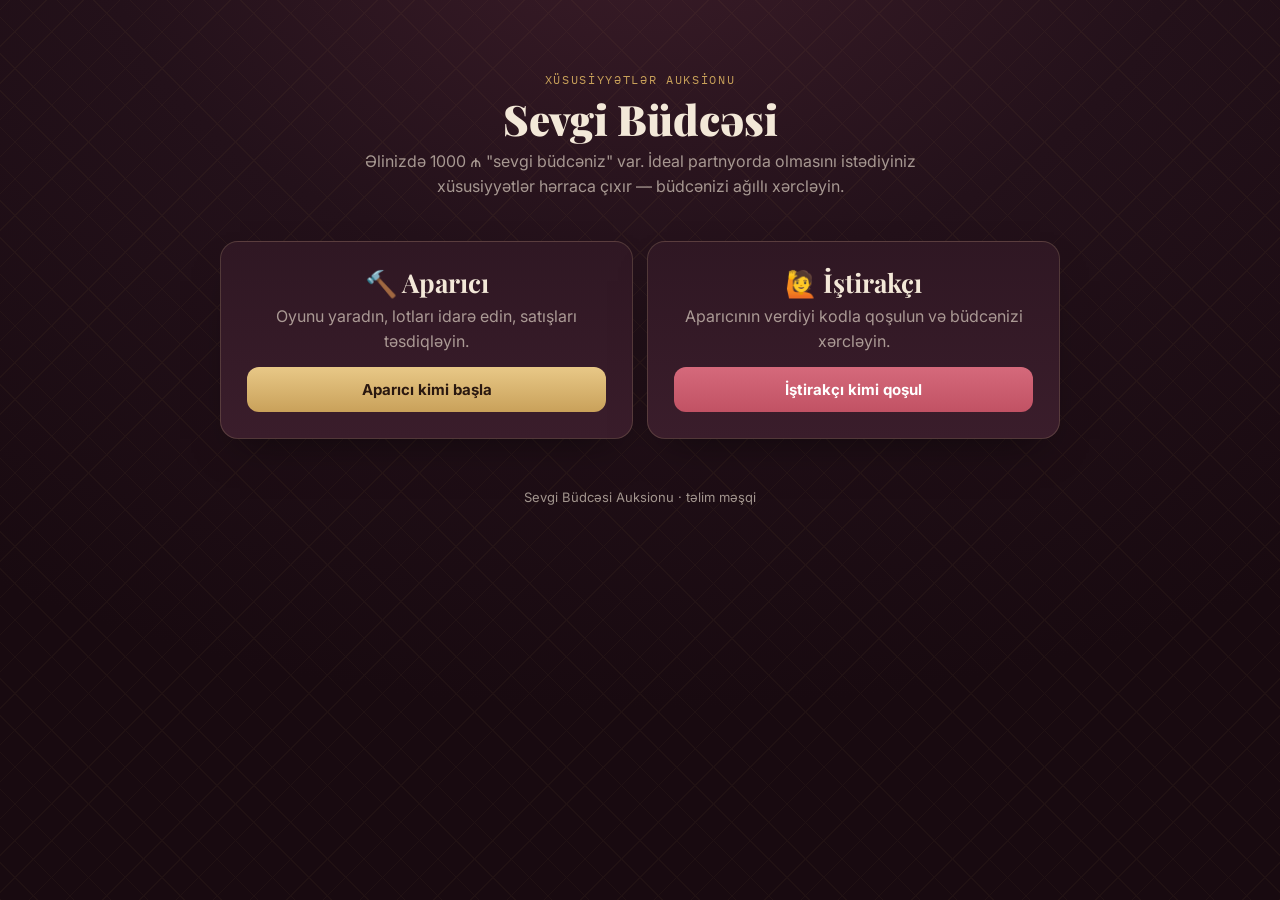
<file: index.html>
<!DOCTYPE html>
<html lang="az">
<head>
<meta charset="UTF-8" />
<meta name="viewport" content="width=device-width, initial-scale=1.0" />
<title>Sevgi Büdcəsi Auksionu</title>
<link rel="stylesheet" href="style.css" />
</head>
<body>
  <div class="wrap">
    <div class="hero">
      <span class="eyebrow">Xüsusiyyətlər Auksionu</span>
      <h1>Sevgi Büdcəsi</h1>
      <p>Əlinizdə 1000 ₼ "sevgi büdcəniz" var. İdeal partnyorda olmasını istədiyiniz<br class="hide-mobile"/> xüsusiyyətlər hərraca çıxır — büdcənizi ağıllı xərcləyin.</p>
    </div>

    <div class="row">
      <div class="col card center">
        <h2>🔨 Aparıcı</h2>
        <p>Oyunu yaradın, lotları idarə edin, satışları təsdiqləyin.</p>
        <a href="host.html"><button class="btn btn-gold" style="width:100%">Aparıcı kimi başla</button></a>
      </div>
      <div class="col card center">
        <h2>🙋 İştirakçı</h2>
        <p>Aparıcının verdiyi kodla qoşulun və büdcənizi xərcləyin.</p>
        <a href="play.html"><button class="btn btn-rose" style="width:100%">İştirakçı kimi qoşul</button></a>
      </div>
    </div>

    <div class="footer-note muted">Sevgi Büdcəsi Auksionu &middot; təlim məşqi</div>
  </div>
</body>
</html>
</file>
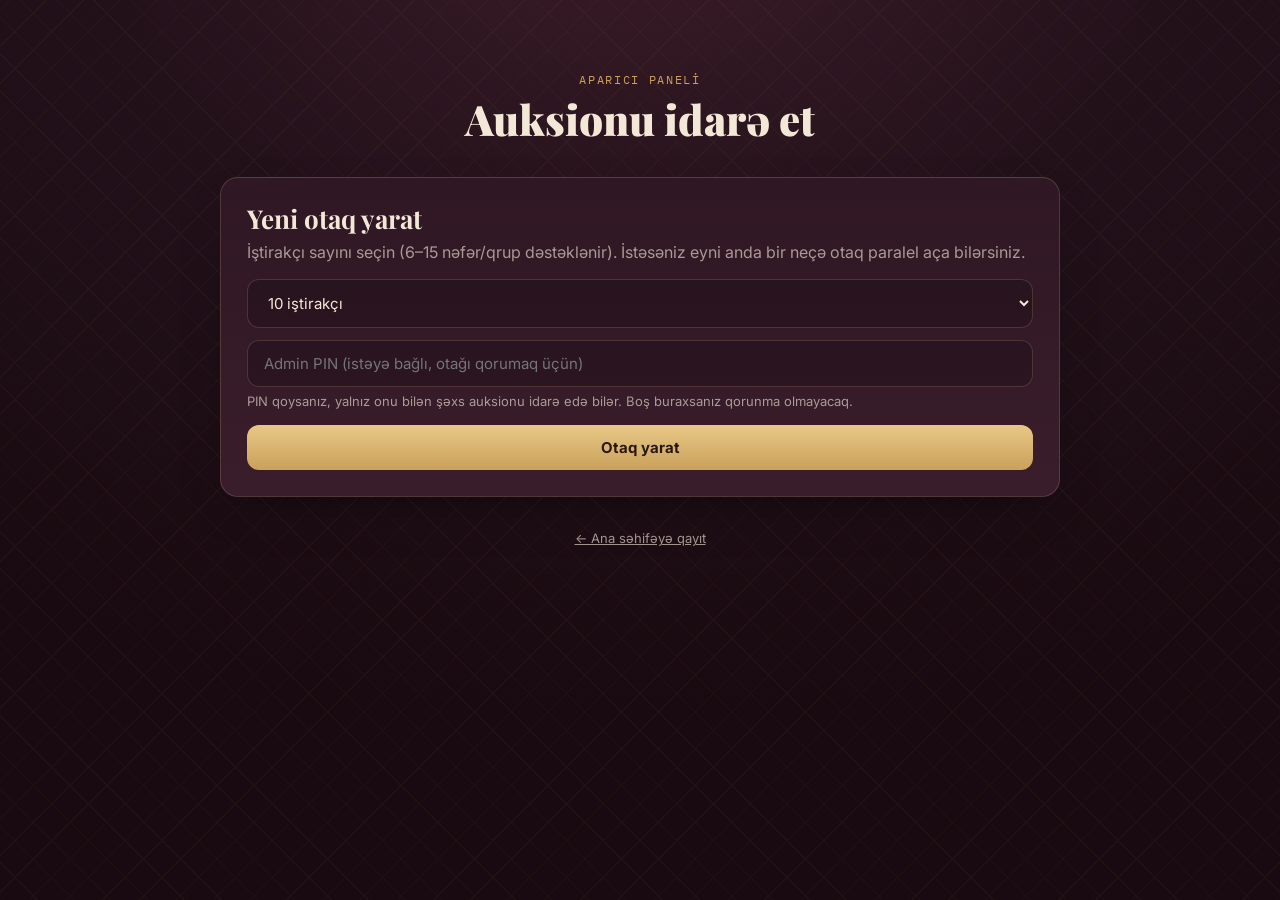
<file: host.html>
<!DOCTYPE html>
<html lang="az">
<head>
<meta charset="UTF-8" />
<meta name="viewport" content="width=device-width, initial-scale=1.0" />
<title>Aparıcı Paneli — Sevgi Büdcəsi Auksionu</title>
<link rel="stylesheet" href="style.css" />
</head>
<body>
  <div class="wrap">
    <div class="hero">
      <span class="eyebrow">Aparıcı Paneli</span>
      <h1>Auksionu idarə et</h1>
    </div>

    <div id="app"></div>

    <div class="footer-note"><a href="index.html" class="muted">← Ana səhifəyə qayıt</a></div>
  </div>

  <script src="api.js"></script>
  <script src="sound.js"></script>
  <script src="analysis.js"></script>
  <script src="host.js"></script>
</body>
</html>
</file>
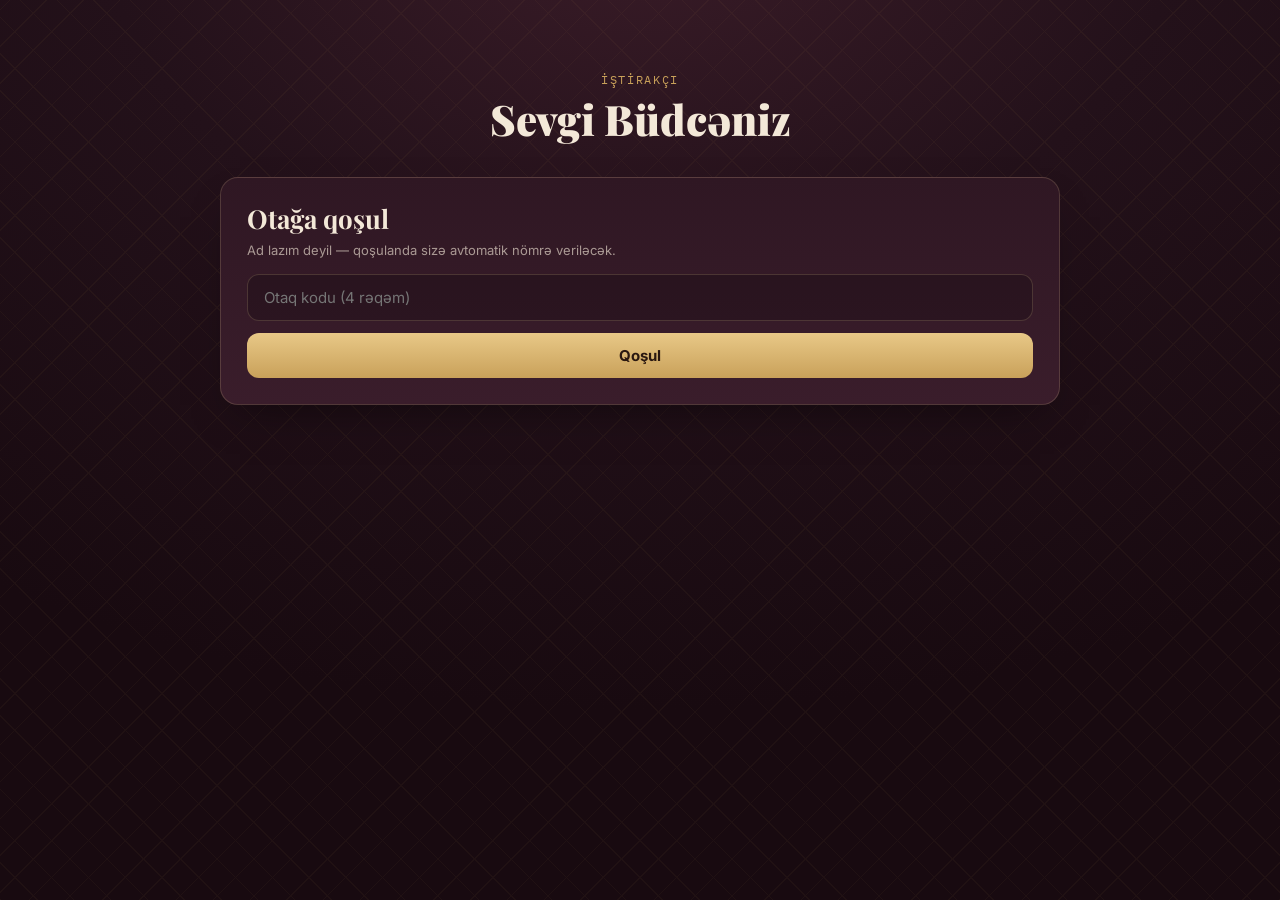
<file: play.html>
<!DOCTYPE html>
<html lang="az">
<head>
<meta charset="UTF-8" />
<meta name="viewport" content="width=device-width, initial-scale=1.0" />
<title>İştirakçı — Sevgi Büdcəsi Auksionu</title>
<link rel="stylesheet" href="style.css" />
</head>
<body>
  <div class="wrap">
    <div class="hero">
      <span class="eyebrow">İştirakçı</span>
      <h1>Sevgi Büdcəniz</h1>
    </div>

    <div id="app"></div>
  </div>

  <script src="api.js"></script>
  <script src="sound.js"></script>
  <script src="analysis.js"></script>
  <script src="play.js"></script>
</body>
</html>
</file>
<file: style.css>
/* ============================================================
   SEVGİ BÜDCƏSİ AUKSIONU — Dizayn tokenləri
   Palette: gecə şərabı fonu + köhnə əskinas qızılısı + auksion evi tipoqrafiyası
   ============================================================ */

@import url('https://fonts.googleapis.com/css2?family=Playfair+Display:ital,wght@0,600;0,700;0,900;1,600&family=Inter:wght@400;500;600;700&family=IBM+Plex+Mono:wght@500;600;700&display=swap');

:root {
  --bg: #23111a;
  --bg-deep: #180a10;
  --panel: #2f1723;
  --panel-2: #3a1d2b;
  --line: rgba(233, 202, 150, 0.18);
  --gold: #c9a15a;
  --gold-bright: #e8c887;
  --ivory: #f3e8d8;
  --ivory-dim: rgba(243, 232, 216, 0.62);
  --rose: #c15264;
  --money: #5c9a72;
  --money-bright: #7fc496;
  --danger: #c4574f;

  --font-display: 'Playfair Display', Georgia, serif;
  --font-body: 'Inter', system-ui, sans-serif;
  --font-mono: 'IBM Plex Mono', monospace;
}

* { box-sizing: border-box; }

html, body {
  margin: 0;
  padding: 0;
  background: radial-gradient(1200px 800px at 50% -10%, #3a1c28 0%, var(--bg) 45%, var(--bg-deep) 100%);
  color: var(--ivory);
  font-family: var(--font-body);
  min-height: 100vh;
}

body {
  background-attachment: fixed;
}

/* Faint recurring banknote-guilloché texture in the background */
body::before {
  content: '';
  position: fixed;
  inset: 0;
  pointer-events: none;
  opacity: 0.05;
  background-image: repeating-linear-gradient(45deg, var(--gold) 0, var(--gold) 1px, transparent 1px, transparent 26px),
                     repeating-linear-gradient(-45deg, var(--gold) 0, var(--gold) 1px, transparent 1px, transparent 26px);
  z-index: 0;
}

.wrap {
  position: relative;
  z-index: 1;
  max-width: 880px;
  margin: 0 auto;
  padding: 32px 20px 80px;
}

a { color: inherit; }

h1, h2, h3 { font-family: var(--font-display); margin: 0 0 6px; line-height: 1.15; }
h1 { font-size: clamp(28px, 5vw, 42px); font-weight: 900; }
h2 { font-size: clamp(20px, 3.4vw, 26px); font-weight: 700; }
p { line-height: 1.55; color: var(--ivory-dim); margin: 0 0 14px; }

.eyebrow {
  font-family: var(--font-mono);
  font-size: 12px;
  letter-spacing: 0.14em;
  text-transform: uppercase;
  color: var(--gold);
  margin-bottom: 8px;
  display: block;
}

.hero {
  text-align: center;
  padding: 40px 0 28px;
}

.card {
  background: linear-gradient(180deg, var(--panel), var(--panel-2));
  border: 1px solid var(--line);
  border-radius: 18px;
  padding: 26px;
  margin-bottom: 20px;
  box-shadow: 0 20px 40px -20px rgba(0,0,0,0.5);
}

.btn {
  font-family: var(--font-body);
  font-weight: 600;
  font-size: 15px;
  border: 1px solid var(--line);
  background: rgba(243,232,216,0.06);
  color: var(--ivory);
  padding: 13px 22px;
  border-radius: 12px;
  cursor: pointer;
  transition: transform 0.12s ease, background 0.15s ease, border-color 0.15s ease;
}
.btn:hover { background: rgba(243,232,216,0.12); border-color: var(--gold); }
.btn:active { transform: scale(0.97); }
.btn:disabled { opacity: 0.35; cursor: not-allowed; }

.btn-gold {
  background: linear-gradient(180deg, var(--gold-bright), var(--gold));
  color: #2a1810;
  border: none;
  font-weight: 700;
}
.btn-gold:hover { filter: brightness(1.06); background: linear-gradient(180deg, var(--gold-bright), var(--gold)); }

.btn-rose { background: linear-gradient(180deg, #d5697b, var(--rose)); color: #fff; border: none; font-weight: 700; }
.btn-danger { background: transparent; border: 1px solid var(--danger); color: #f0b3ae; }

.btn-row { display: flex; gap: 10px; flex-wrap: wrap; }

.field {
  width: 100%;
  padding: 13px 16px;
  border-radius: 12px;
  border: 1px solid var(--line);
  background: rgba(0,0,0,0.2);
  color: var(--ivory);
  font-family: var(--font-body);
  font-size: 15px;
  margin-bottom: 12px;
}
.field:focus { outline: none; border-color: var(--gold); }

.center { text-align: center; }
.muted { color: var(--ivory-dim); font-size: 13px; }
.row { display: flex; gap: 14px; flex-wrap: wrap; }
.col { flex: 1; min-width: 220px; }

/* ---- Signature element: the banknote price ticker ---- */
.ticker {
  position: relative;
  border: 2px solid var(--gold);
  border-radius: 14px;
  background: linear-gradient(135deg, rgba(201,161,90,0.14), rgba(201,161,90,0.04));
  padding: 18px 22px;
  text-align: center;
  overflow: hidden;
}
.ticker::before, .ticker::after {
  content: '₼';
  position: absolute;
  font-family: var(--font-display);
  font-size: 90px;
  color: rgba(201,161,90,0.08);
  top: -20px;
}
.ticker::before { left: -10px; }
.ticker::after { right: -10px; }
.ticker .amount {
  font-family: var(--font-mono);
  font-size: clamp(38px, 8vw, 58px);
  font-weight: 700;
  color: var(--gold-bright);
  letter-spacing: 0.02em;
}
.ticker .label { font-family: var(--font-mono); font-size: 12px; letter-spacing: 0.12em; text-transform: uppercase; color: var(--ivory-dim); }

/* Wallet / remaining budget bar */
.wallet-bar {
  height: 14px;
  border-radius: 8px;
  background: rgba(0,0,0,0.35);
  border: 1px solid var(--line);
  overflow: hidden;
  margin: 8px 0 4px;
}
.wallet-fill {
  height: 100%;
  background: linear-gradient(90deg, var(--money), var(--money-bright));
  transition: width 0.4s ease;
}

/* Stamp effect for "SATILDI!" */
.stamp {
  position: absolute;
  top: 50%; left: 50%;
  transform: translate(-50%, -50%) rotate(-14deg) scale(0.4);
  font-family: var(--font-display);
  font-weight: 900;
  font-size: 46px;
  color: var(--rose);
  border: 6px solid var(--rose);
  padding: 6px 22px;
  border-radius: 10px;
  opacity: 0;
  pointer-events: none;
  z-index: 5;
  animation: stampIn 0.5s cubic-bezier(.2,1.4,.4,1) forwards;
}
@keyframes stampIn {
  0% { opacity: 0; transform: translate(-50%, -50%) rotate(-14deg) scale(2.2); }
  60% { opacity: 1; transform: translate(-50%, -50%) rotate(-14deg) scale(0.92); }
  100% { opacity: 1; transform: translate(-50%, -50%) rotate(-14deg) scale(1); }
}

.lot-card { position: relative; }
.lot-index { font-family: var(--font-mono); color: var(--gold); font-size: 13px; letter-spacing: 0.1em; }

table { width: 100%; border-collapse: collapse; margin-top: 10px; }
th, td { text-align: left; padding: 10px 8px; border-bottom: 1px solid var(--line); font-size: 14px; }
th { color: var(--gold); font-family: var(--font-mono); font-size: 11px; letter-spacing: 0.08em; text-transform: uppercase; }

.badge {
  display: inline-block;
  font-family: var(--font-mono);
  font-size: 11px;
  padding: 3px 9px;
  border-radius: 999px;
  border: 1px solid var(--line);
  color: var(--ivory-dim);
}
.badge.you { border-color: var(--gold); color: var(--gold-bright); }
.badge.leader { border-color: var(--money-bright); color: var(--money-bright); }

.code-display {
  font-family: var(--font-mono);
  font-size: 34px;
  letter-spacing: 0.2em;
  color: var(--gold-bright);
  font-weight: 700;
}

.error-box {
  background: rgba(196,87,79,0.14);
  border: 1px solid var(--danger);
  color: #f2c3bf;
  padding: 10px 14px;
  border-radius: 10px;
  font-size: 14px;
  margin-bottom: 14px;
}

.footer-note { text-align: center; margin-top: 30px; }

/* ---- Profile analysis bars (results screen) ---- */
.profile-bars { margin-top: 12px; }
.profile-row { margin-bottom: 10px; }
.profile-row-label { font-size: 13px; margin-bottom: 4px; }
.profile-bar-track { height: 10px; border-radius: 6px; background: rgba(0,0,0,0.32); border: 1px solid var(--line); overflow: hidden; }
.profile-bar-fill { height: 100%; border-radius: 6px; }
.profile-tag { font-family: var(--font-mono); font-size: 13px; color: var(--gold-bright); margin-top: 12px; margin-bottom: 0; }

/* ---- Countdown timer ---- */
.timer { font-family: var(--font-mono); font-size: 15px; font-weight: 700; color: var(--ivory); }
.timer.urgent { color: var(--danger); animation: pulseTimer 0.6s infinite alternate; }
@keyframes pulseTimer { from { opacity: 1; } to { opacity: 0.45; } }

/* ---- Category badge on lot cards ---- */
.category-badge {
  display: inline-block;
  font-family: var(--font-mono);
  font-size: 11px;
  letter-spacing: 0.05em;
  padding: 3px 10px;
  border-radius: 999px;
  border: 1px solid var(--line);
  color: var(--ivory-dim);
  margin-bottom: 10px;
}

@media (max-width: 520px) {
  .wrap { padding: 18px 14px 60px; }
  .card { padding: 18px; border-radius: 14px; }
}
</file>
